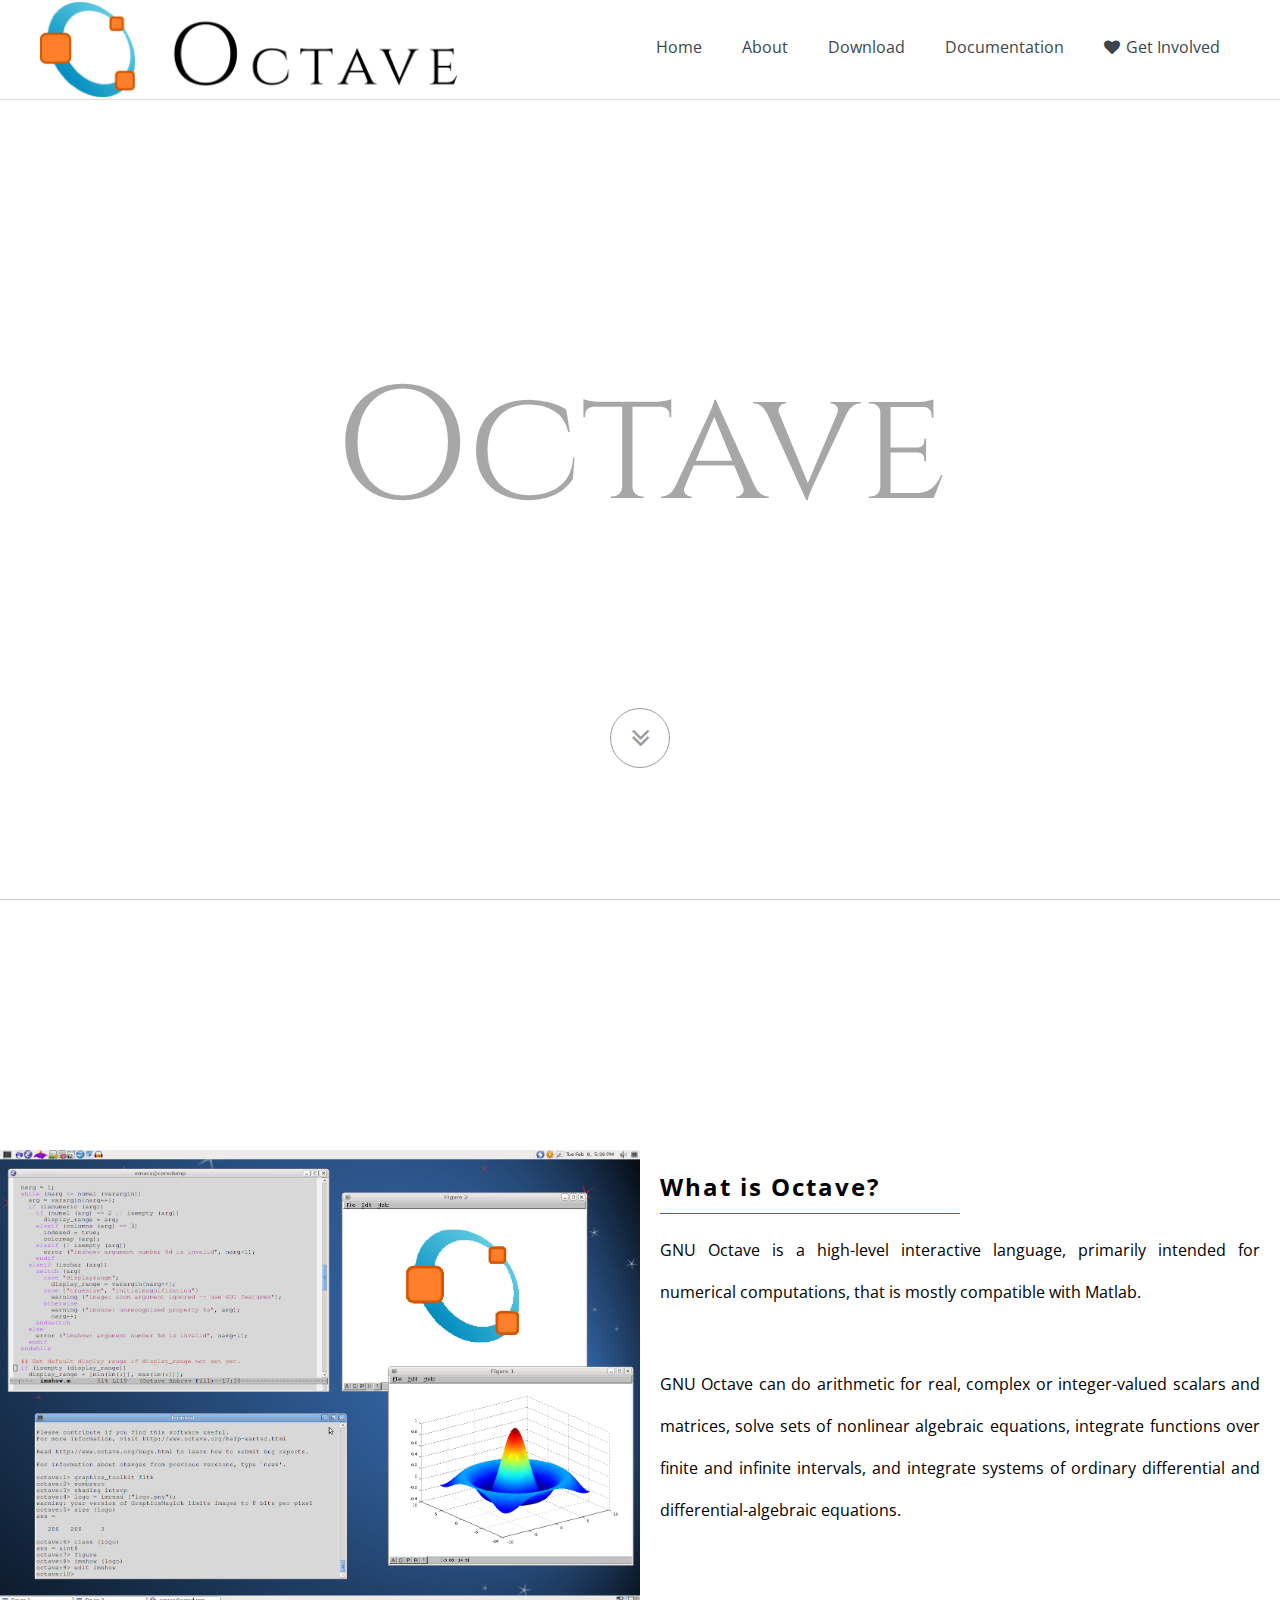
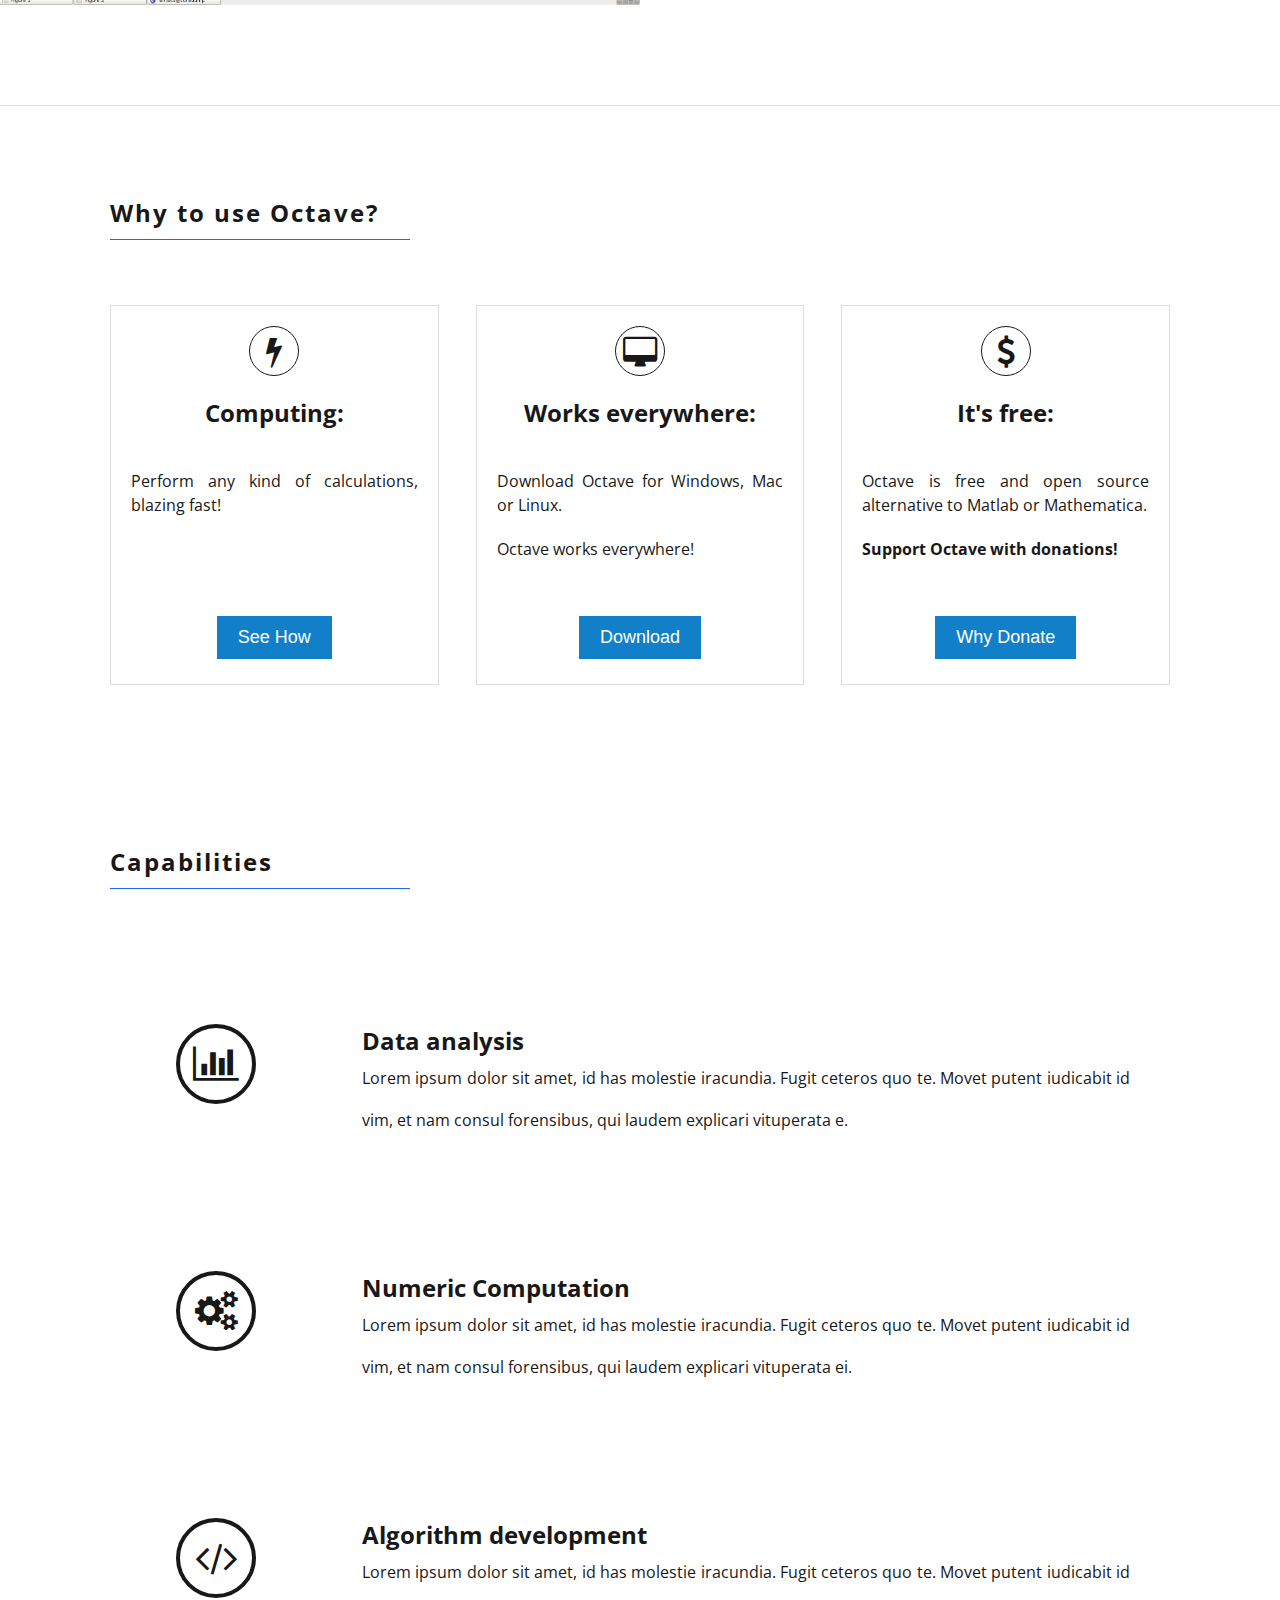
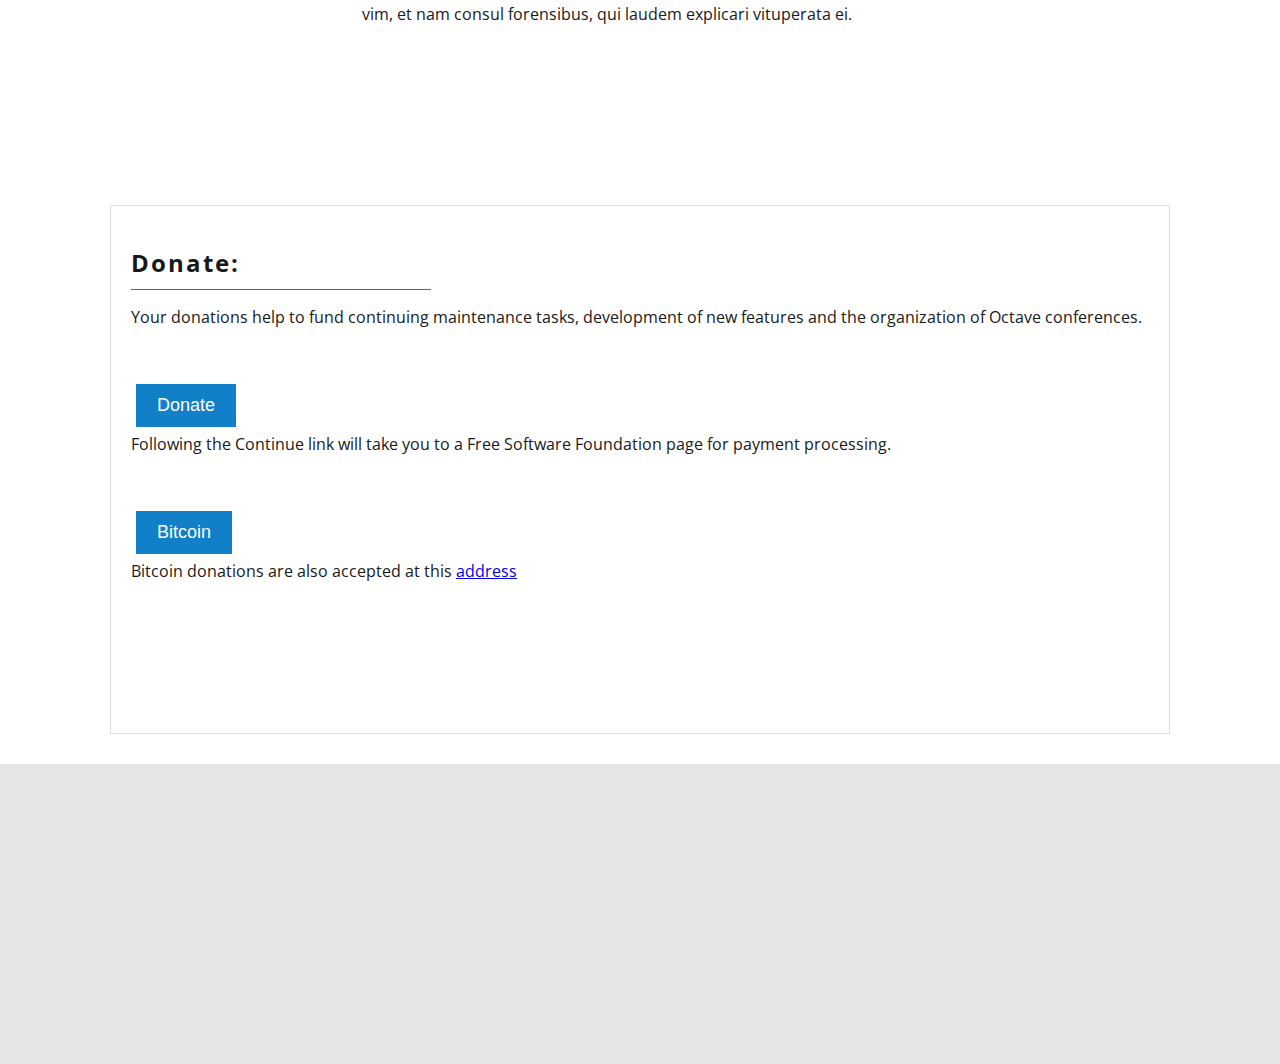
<file: index.html>
<!DOCTYPE html>
<head>
<meta charset="utf-8">
<meta name="viewport" content="width=device-width, initial-scale=1.0">
<link rel="stylesheet" href="https://maxcdn.bootstrapcdn.com/font-awesome/4.5.0/css/font-awesome.min.css">
<link href='https://fonts.googleapis.com/css?family=Cinzel&text=Octave' rel='stylesheet' type='text/css'>
<script src="https://ajax.googleapis.com/ajax/libs/jquery/2.1.4/jquery.min.js"></script>
<!--<link href='https://fonts.googleapis.com/css?family=Lato' rel='stylesheet' type='text/css'>-->
<!--<link href='https://fonts.googleapis.com/css?family=Source+Code+Pro' rel='stylesheet' type='text/css'>-->
<link rel="stylesheet" href="main.css">
<script src="animations.js"></script>
</head>

<body>

  <div class="navigation">
    <a href="index.html"><img class="image-in-nav" src="logo2.png"></a>
      <ul class="desktop-menu">
        <a href='index.html'><li>Home</li></a>
        <li>About</li>
        <li>Download</li>
        <a href="documentation.html"><li>Documentation</li></a>
        <li><i style="margin-right: 6px" class="fa fa-heart"></i>Get Involved</li>
      </ul>

      <ul class="mobile-menu">
        <li><i class="fa fa-bars"></i></li>
      </ul>
  </div>

<div class="first-slide">
  <h1 class="logo">Octave</h1>
  <div class="printing-text"><h4 class="printing-text-h">Numerical calculations software</h4></div>
  <div class="arrow-box"><i class="fa fa-angle-double-down"></i></div>
</div>
<!--https://www.gnu.org/software/octave/images/screenshot.png-->
<div class="second-slide">
<div class="col-container">
  <div id="second-slide-image" style="padding: 0" class="col-2"><img style="max-width: 100%" src="main-picture2.png"></div>
  <div id="second-slide-text" class="col-2"><h2 class="underlined-title">What is Octave? </h2>
<p>GNU Octave is a high-level interactive language, primarily intended for numerical computations, that is mostly compatible with Matlab.</p>
<p>GNU Octave can do arithmetic for real, complex or integer-valued scalars and matrices, solve sets of nonlinear algebraic equations, integrate functions over finite and infinite intervals, and integrate systems of ordinary differential and differential-algebraic equations.</p></div>
</div>
</div>

<div class="container">
    <div class="row2">
    <div class="content">
<div class="slide2">
<h2 class="underlined-title">Why to use Octave?</h2>
<br>

<div class="col-container">
  <div class="col-3">
    <div  class="col-content">
      <div class="centered">
        <div class="icon">
          <i style="margin-top: 9px; margin-left: 16px" class="fa fa-bolt fa-2x"></i>
        </div>
      </div>
        <h2 class="col-title">Computing: </h2>
  <p>Perform any kind of calculations, blazing fast! </p>
</div>
  <div class="centered"><button>See How</button></div>
</div>

  <div class="col-3">
    <div class="col-content">
      <div class="centered">
        <div class="icon">
        <i style="margin-top: 10px; margin-left: 7px" class="fa fa-desktop fa-2x"></i>
        </div>
      </div>
      <h2 class="col-title">Works everywhere:</h2>

    <p style="margin-bottom: 20px">Download Octave for Windows, Mac or Linux.</p><p>Octave works everywhere!</p>
    </div>
    <div class="centered"><button>Download</button></div></div>

  <div class="col-3">
    <div class="col-content">
      <div class="centered">
      <div class="icon">
        <i style="margin-top: 9px; margin-left: 15px" class="fa fa-usd fa-2x"></i>
      </div>
      </div>

      <h2 class="col-title">It's free:</h2>

      <p style="margin-bottom: 20px">Octave is free and open source alternative to Matlab or Mathematica.</p>
      <p><b>Support Octave with donations!</b></p>
    </div>
    <div id="donatebtn" class="centered"><button>Why Donate</button></div>

  </div>
</div>
</div>
  <div class="slide">
    <h2 class="underlined-title">Capabilities </h2>

    <div class="rows-container">
        <div class="row">
          <div class="col-20">
            <div class="circle">
              <i class="fa fa-bar-chart"></i>
            </div>
        </div>
          <div class="col-80">
            <h2>Data analysis</h2>
              <p>Lorem ipsum dolor sit amet, id has molestie iracundia. Fugit ceteros quo te. Movet putent iudicabit id vim, et nam consul forensibus, qui laudem explicari vituperata e.</p>
          </div>
        </div>

      <div class="row">
        <div class="col-20">
          <div class="circle">
            <i class="fa fa-cogs"></i>
          </div>
      </div>
        <div class="col-80">
          <h2>Numeric Computation</h2>
            <p>Lorem ipsum dolor sit amet, id has molestie iracundia. Fugit ceteros quo te. Movet putent iudicabit id vim, et nam consul forensibus, qui laudem explicari vituperata ei.</p>
        </div>
    </div>

      <div class="row">
        <div class="col-20">
          <div class="circle">
            <i class="fa fa-code"></i>
          </div>
      </div>
        <div class="col-80">
          <h2>Algorithm development</h2>
          <p>Lorem ipsum dolor sit amet, id has molestie iracundia. Fugit ceteros quo te. Movet putent iudicabit id vim, et nam consul forensibus, qui laudem explicari vituperata ei.</p>
        </div>
      </div>
      </div>
  </div>
  <div class="donate">
    <h2 class="underlined-title"> Donate: </h2>
    <p>Your donations help to fund continuing maintenance tasks, development of new features and the organization of Octave conferences. </p>
    <button>Donate</button>
    <p> Following the Continue link will take you to a Free Software Foundation page for payment processing. </p>

    <button>Bitcoin</button>
    <p>Bitcoin donations are also accepted at this <a href="#">address</a></p>
  </div>

    </div>
  </div>
</div>
<footer>

</footer>
</body>

</html>
</file>
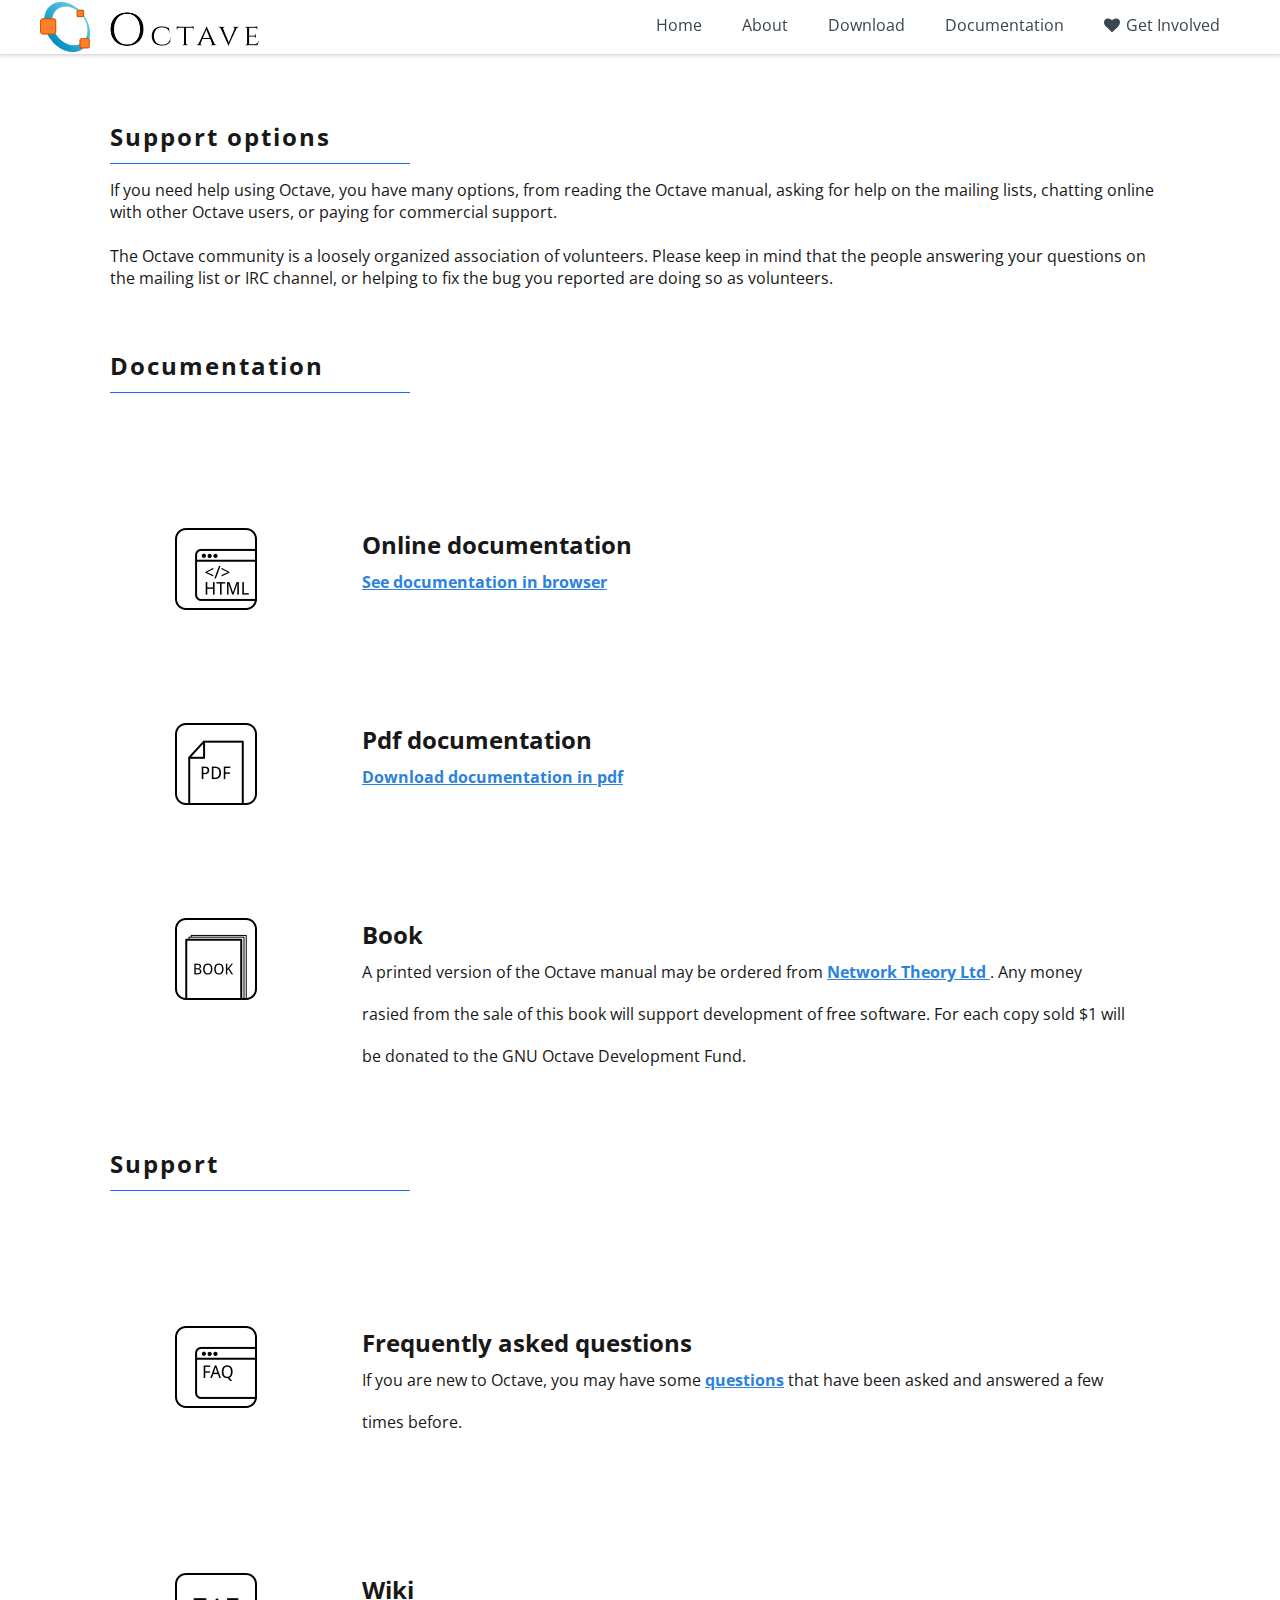
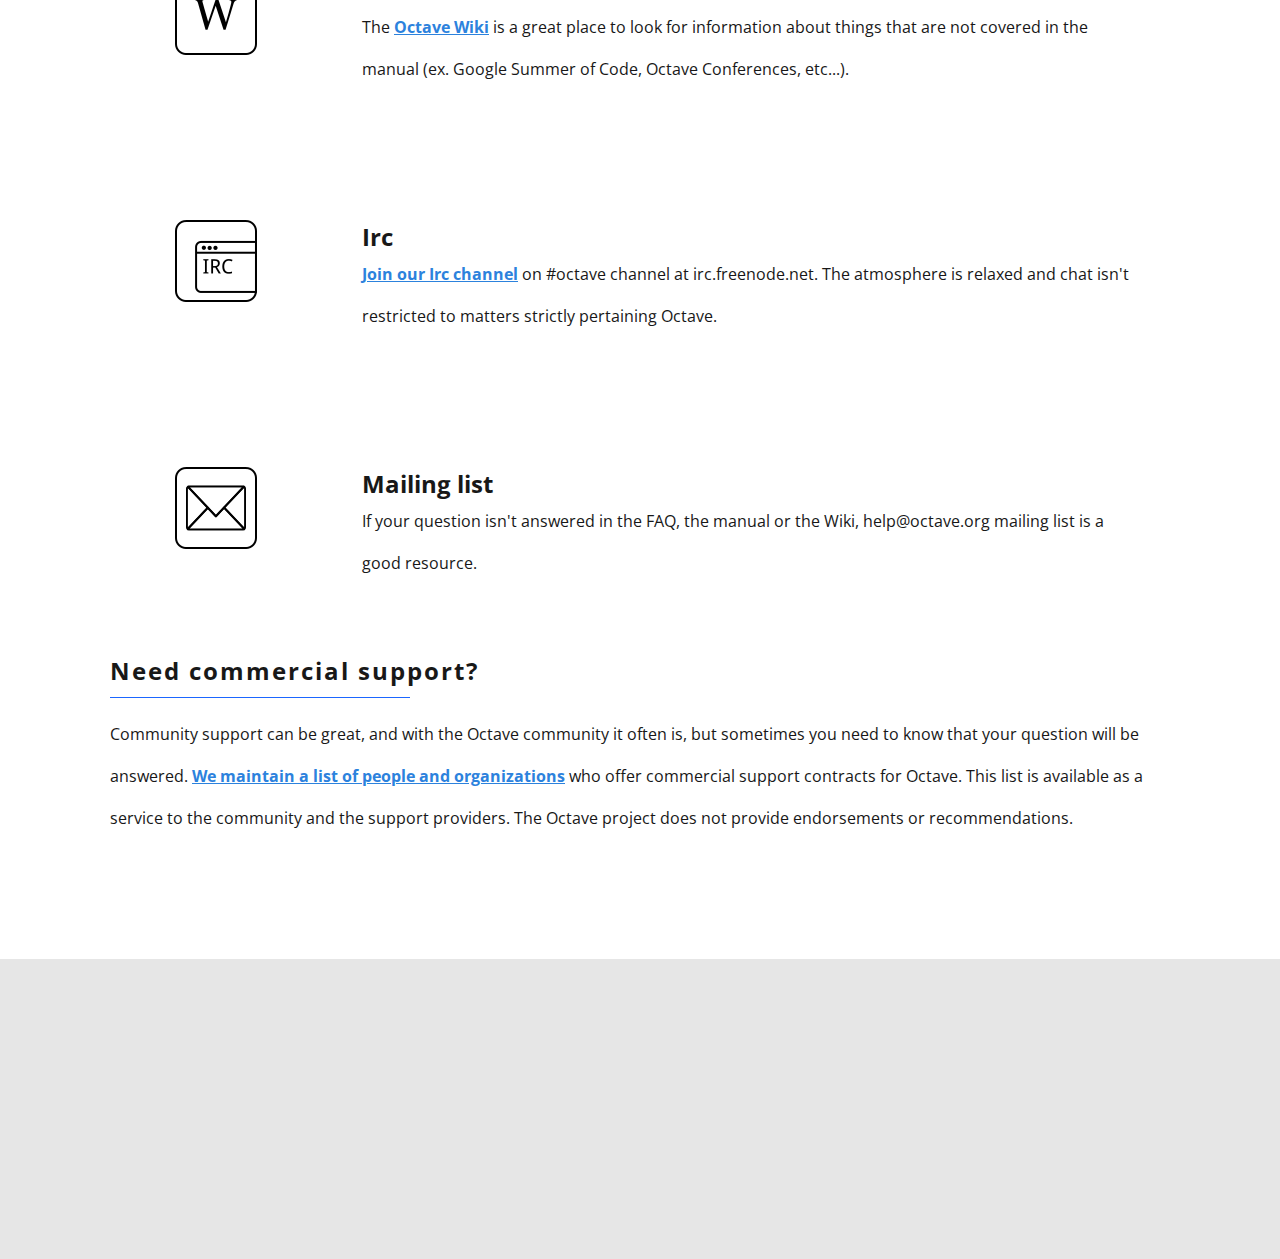
<file: documentation.html>
<!DOCTYPE html>
<head>
<meta charset="utf-8">
<meta name="viewport" content="width=device-width, initial-scale=1.0">
<link rel="stylesheet" href="https://maxcdn.bootstrapcdn.com/font-awesome/4.5.0/css/font-awesome.min.css">
<link href='https://fonts.googleapis.com/css?family=Cinzel&text=Octave' rel='stylesheet' type='text/css'>
<script src="https://ajax.googleapis.com/ajax/libs/jquery/2.1.4/jquery.min.js"></script>
<!--<link href='https://fonts.googleapis.com/css?family=Lato' rel='stylesheet' type='text/css'>-->
<!--<link href='https://fonts.googleapis.com/css?family=Source+Code+Pro' rel='stylesheet' type='text/css'>-->
<script src="animations.js"></script>
<link rel="stylesheet" href="main.css">
</head>

<body>

  <div class="navigation after-100vh">
    <a href="index.html"><img class="image-in-nav" src="logo2.png"></a>
      <ul class="desktop-menu">
        <a href='index.html'><li>Home</li></a>
        <li>About</li>
        <li>Download</li>
        <li>Documentation</li>
        <li><i style="margin-right: 6px" class="fa fa-heart"></i>Get Involved</li>
      </ul>

      <ul class="mobile-menu">
        <li><i class="fa fa-bars"></i></li>
      </ul>
  </div>

<div class="container">
  <h2 style="margin-top: 100px" class="underlined-title"> Support options </h2>
  <p>If you need help using Octave, you have many options, from reading the Octave manual, asking for help on the mailing lists, chatting online with other Octave users, or paying for commercial support. </p><br>

  <p>The Octave community is a loosely organized association of volunteers. Please keep in mind that the people answering your questions on the mailing list or IRC channel, or helping to fix the bug you reported are doing so as volunteers.</p>
  <div class="slide">
    <h2 class="underlined-title"> Documentation </h2>
    <div class="rows-container">
      <div class="row">
        <div class="col-20">
          <img class="littleImage" src="docHtml.png">
        </div>
        <div class="col-80">
        <h2>Online documentation</h2>
          <a href="https://www.gnu.org/software/octave/doc/interpreter/index.html" target="_blank">See documentation in browser</a>
        </div>
      </div>

      <div class="row">
        <div class="col-20">
          <img class="littleImage" src="docPdf.png">
        </div>
        <div class="col-80">
          <h2>Pdf documentation</h2>
          <a href="#" target="_blank">Download documentation in pdf</a>
        </div>
      </div>

      <div class="row">
        <div class="col-20">
          <img class="littleImage" src="docBook.png">
        </div>
        <div class="col-80">
          <h2>Book</h2>
          <p>A printed version of the Octave manual may be ordered from <a href="http://www.network-theory.co.uk/octave/manual/">Network Theory Ltd </a>. Any money rasied from the sale of this book will support development of free software. For each copy sold $1 will be donated to the GNU Octave Development Fund.</p>
        </div>
      </div>

    </div>

  <h2 class="underlined-title"> Support </h2>

  <div class="rows-container">
    <div class="row">
      <div class="col-20">
        <img class="littleImage" src="docFaq.png">
      </div>
      <div class="col-80">
      <h2>Frequently asked questions</h2>
      <p>If you are new to Octave, you may have some <a href="http://wiki.octave.org/FAQ">questions</a> that have been asked and answered a few times before.</p>
      </div>
    </div>

    <div class="row">
      <div class="col-20">
        <img class="littleImage" src="docWiki.png">
      </div>
      <div class="col-80">
      <h2>Wiki</h2>
      <p>The <a href="http://wiki.octave.org/Main_Page">Octave Wiki</a> is a great place to look for information about things that are not covered in the manual (ex. Google Summer of Code, Octave Conferences, etc...).</p>
      </div>
    </div>

    <div class="row">
      <div class="col-20">
        <img class="littleImage" src="docIrc.png">
      </div>
      <div class="col-80">
      <h2>Irc</h2>
    <p><a href="http://webchat.freenode.net/?channels=octave&uio=MT1mYWxzZSYyPXRydWUmMTI9dHJ1ZQda">Join our Irc channel</a> on #octave channel at irc.freenode.net. The atmosphere is relaxed and chat isn't restricted to matters strictly pertaining Octave. </p>
      </div>
    </div>

    <div class="row">
      <div class="col-20">
        <img class="littleImage" src="docEmail.png">
      </div>
      <div class="col-80">
      <h2>Mailing list</h2>
    <p>If your question isn't answered in the FAQ, the manual or the Wiki, help@octave.org mailing list is a good resource.</p>
      </div>
    </div>

  </div>

  <h2 class="underlined-title"> Need commercial support? </h2>
  <p>Community support can be great, and with the Octave community it often is, but sometimes you need to know that your question will be answered. <a href="https://www.gnu.org/software/octave/commercial-support.html"> We maintain a list of people and organizations</a> who offer commercial support contracts for Octave. This list is available as a service to the community and the support providers. The Octave project does not provide endorsements or recommendations. </p>
</div>
</div>
</body>
<footer>

</footer>
</html>
</file>
<file: main.css>
@import url(https://fonts.googleapis.com/css?family=Open+Sans);

*  {
  margin: 0;
  padding: 0;
  box-sizing: border-box;
}

body {
  font-family: 'Open Sans', sans-serif;
  min-height: 100vh;

}

br {
  margin-bottom: 40px;
}

.content p {
  font-size: 16px;
  line-height: 1.5;
  font-family: 'Open Sans', sans-serif;
  margin-bottom: 50px;
  color: #181818;
}

.image-in-nav {
  max-height: 100%;
  padding: 2px 10px;
  margin-left: 30px;
}

.navigation {
  position: fixed;
  top: 0;
  height: 100px;
  border-bottom: 1px solid #ddd;
  width: 100%;
  clear: both;
  z-index: 10;
  background: #fff;
  line-height: 94px;
}

.navigation ul{
  display: inline-flex;
  list-style-type: none;
  justify-content: flex-end;
  float: right;
  margin-right: 40px;
}

.navigation li {
  padding: 0px 20px;
  color: #39464E;
}

.navigation li:hover {
  border-bottom: 6px solid #2795ee;
  cursor: pointer;
}

.navigation a {
  text-decoration: none;
}

.container {
  position: relative;
  margin: 0 auto;
  display: flex;
  flex-flow: column;
  max-width: 1100px;
  padding: 20px 20px;
  color: #181818;
}

.row2 {
  width: 100%;
}

.content {
  padding: 10px 0px;
  text-align: justify;
}

.slide p {
  line-height: 42px;
}

.main-image {
  max-width: 100%;
  box-shadow: 0px 5px 10px 5px rgba(0,0,0,0.3);
  margin: 60px 0 100px;
}

.col-container{
  width: 100%;
  display: flex;
  justify-content: space-between;
  flex-flow: row;
  margin-top: 50px;
}

.col-3 {
  width: 31%;
  min-height: 200px;
  border: 1px solid #ddd;
  padding: 20px 20px;
  display: flex;
  flex-flow: column;
  background-color: #fff;
}

.col-3 p {
  font-size: 16px;
}

.col-title {
  margin: 20px 0 40px;
  text-align: center;
}

.col-content {
  flex-grow: 2;
}

.col-2 {
  width: 50%;
  padding: 20px 20px;
  display: flex;
  flex-flow: column;
}

.centered {
  display: flex;
  justify-content: center;
}

.same-line {
  display: inline-flex;
  height: 50px;
  line-height: 50px;
}

.icon {
  border: 1px solid #181818;
  border-radius: 50%;
  width: 50px;
  height: 50px;
  display: inline-flex;
}

.donate {
  width: 100%;
  border: 1px solid #dedede;
  padding: 40px 20px 100px 20px;
}

.slide {
  padding: 60px 0 100px;
  width: 100%;
}

.slide a {
  line-height: 42px;
  color: #2c82dd;
  font-weight: bold;
}

.slide2 {
  padding: 60px 0 100px;
}

.underlined-title {
  display: inline-block;
  letter-spacing: 2px;
}

.underlined-title:after {
  background-color: #1b66ff;
  content: "";
  display: block;
  height: 1px;
  margin: 10px 0 15px;
  width: 300px;
}

button {
  border: 1px solid #127fc9;
  background-color: #127fc9;
  color: #fff;
  padding: 10px 20px;
  transition: all 0.3s ease-in-out;
  margin: 5px;
  cursor: pointer;
  font-size: 18px;
}

button:hover {
  background-color: #2795ec;
  box-shadow: 0px 0px 10px rgba(0,0,0,0.3);
}

button::-moz-focus-inner {
  border: 0;
}


.first-slide {
  background-color: #fff;
  min-height: 100vh;
  border-bottom: 1px solid #ccc;
}

.second-slide {
  background-color: #fff;
  padding: 200px 0 100px;
  border-bottom: 1px solid #ddd;
}

.second-slide p{
  line-height: 42px;
  font-size: 16px;
  text-align: justify;
  margin-bottom: 50px;
}

.logo {
  font-family: 'Cinzel';
  font-weight: normal;
  font-size: 10em;
  color: #000;
  top: 50%;
  position: absolute;
  transform: translate(0,-50%);
  padding: 10px 10px;
  z-index: 2;
  width: 100%;
  text-align: center;
}

.printing-text {
  position: absolute;
  top: 65%;
  transform: translate(0%, -40%);
  margin-top: 20px;
  width: 100%;
  text-align: center;
  height: 40px;
}

.printing-text-h {
  font-size: 20px;
  font-family: 'Open Sans';
  font-weight: normal;
  letter-spacing: 3px;
}

.arrow-box {
  width: 60px;
  height: 60px;
  position: absolute;
  top: 80%;
  left: 50%;
  transform: translate(-50%, -20%);
  border: 1px solid #9c9c9c;
  border-radius: 50%;
  display: flex;
  justify-content: center;
  align-items: center;
  font-size: 30px;
  color: #9c9c9c;
  cursor: pointer;
  transition: 0.3s all ease-in-out;
}

.arrow-box:hover {
 color: #333;
 border: 1px solid #333;
 top: 80.5%;
}

.after-100vh {
  max-height: 55px;
  line-height: 50px;
  box-shadow: 0 0 5px rgba(0,0,0,0.2);
}

.after-100vh li:hover {
  border-bottom: 4px solid #2795ee;
}

.rows-container {
  display: flex;
  flex-flow: column;
  color: #181818;
  margin-top: 60px;
}

.row {
  width: 100%;
  display: inline-flex;
  min-height: 100px;
  margin: 40px 0;
}

.col-20 {
  display: flex;
  width: 20%;
  justify-content: center;
  align-items: flex-start;
  padding-top: 20px;
}

.col-80 {
  width: 80%;
  padding: 20px 40px;
}

.col-80 p {
  margin-bottom: 10px;
}

.circle {
  width: 80px;
  height: 80px;

  border: 4px solid #181818;
  border-radius: 50%;
  display: flex;
  justify-content: center;
  align-items: center;
  font-size: 40px;
}

.littleImage {
  max-width: 82px;
  max-height: 82px;
  width: 100%;
  height: auto;
}

 ul.mobile-menu {
  display: none;
}

footer {
  background-color: #e6e6e6;
  height: 300px;
  width: 100%;
}

@media screen and (max-width: 1150px) {

    .image-in-nav {
      margin-left: 10px;
    }

    .navigation {
      max-height: 55px;
      line-height: 50px;
      box-shadow: 0 0 5px rgba(0,0,0,0.2);
    }

    .navigation li:hover {
      border-bottom: 4px solid #2795ee;
    }

    ul.desktop-menu {
      margin-right: 5px;
    }

    .col-2 {
      padding-top: 0;
    }
}


@media screen and (max-width: 940px) {

  .logo {
    font-size: 7em;
  }

  .second-slide {
    padding-top: 30px;
  }

  .col-container {
    flex-flow: column;
    justify-content: center;
    padding: 40px 0 0px;
  }

  .col-3 {
    width: 400px;
    max-width: 100%;
    margin: 20px auto;
  }

  .col-2 {
    width: 100%;
    margin: 20px auto;
    padding: 40px 40px 20px;
  }

  #second-slide-text {
    order: 1;
  }

  #second-slide-image {
    order: 2;
  }

  .navigation .desktop-menu{
    display: none;
  }

  ul.mobile-menu {
    display: inline-flex;
    font-size: 40px;
    line-height: 55px;
  }

  ul.mobile-menu {
    margin-right: 20px;
  }

  .mobile-menu li:hover {
    border-bottom: none;
  }
}

@media screen and (max-width: 460px) {
  .logo {
    font-size: 5em;
  }

  .col-80 {
    padding: 0 10px;
  }

  .col-20 {
    padding-top: 0;
  }

  .container {
    padding: 20px 10px;
  }
}

@media screen and (max-width: 350px) {
  .image-in-nav{
    padding: 2px 5px;
    margin: 0 0;
  }

  .logo {
    font-size: 4em;
  }
}
</file>
